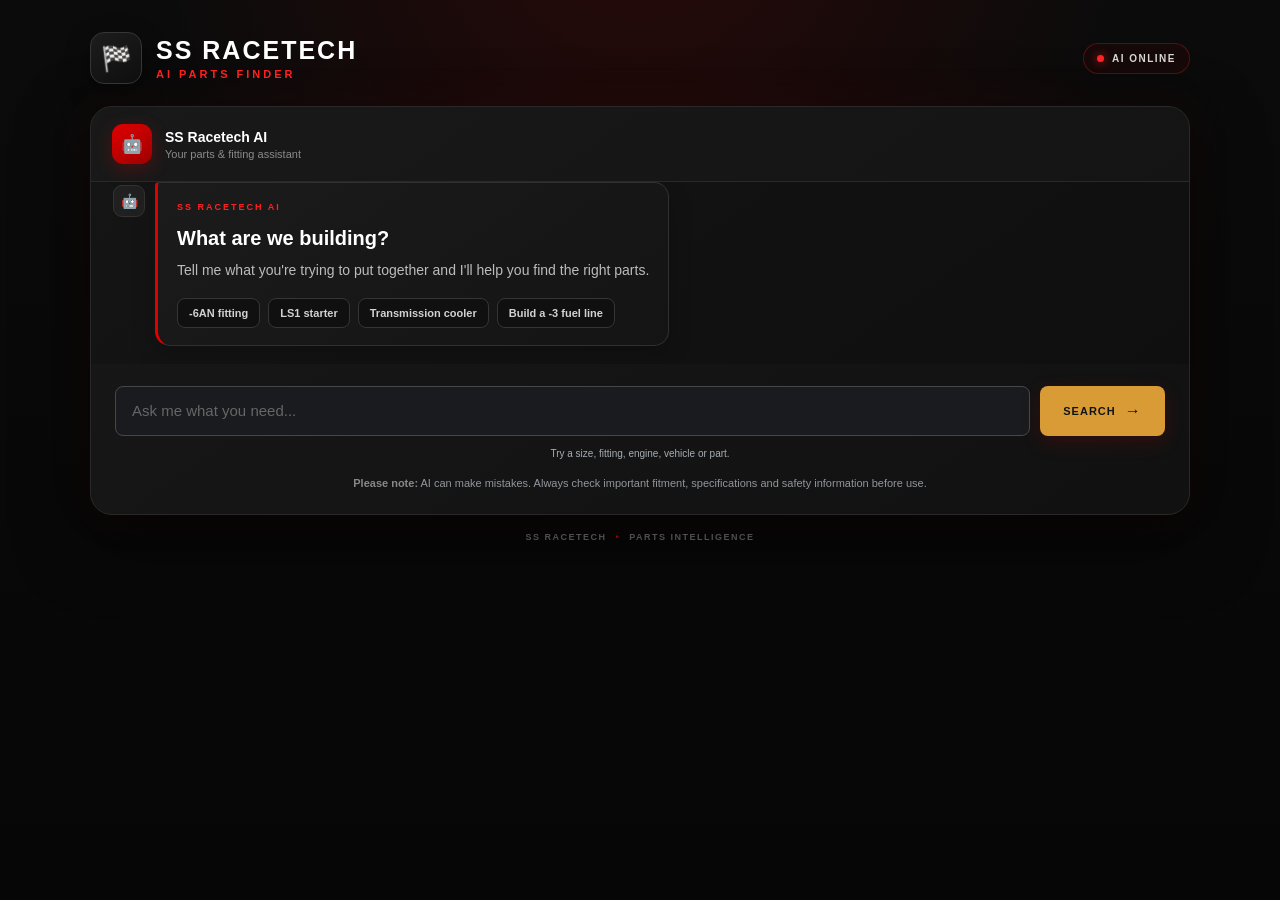
<file: index.html>
﻿<!DOCTYPE html>
<html lang="en">

<head>

    <meta charset="UTF-8">
    <meta
        name="viewport"
        content="width=device-width, initial-scale=1.0"
    >

    <title>SS Racetech AI Parts Finder</title>

    <link rel="stylesheet" href="style.css">

</head>


<body>

    <main class="app-shell">


        <!-- ================================= -->
        <!-- HEADER -->
        <!-- ================================= -->

        <header class="app-header">

            <div class="brand">

                <div class="brand-mark">
                    &#127937;
                </div>

                <div>

                    <div class="brand-name">
                        SS RACETECH
                    </div>

                    <div class="brand-subtitle">
                        AI PARTS FINDER
                    </div>

                </div>

            </div>


            <div class="ai-status">

                <span class="status-dot"></span>

                <span>
                    AI ONLINE
                </span>

            </div>

        </header>


        <!-- ================================= -->
        <!-- CHAT PANEL -->
        <!-- ================================= -->

        <section class="chat-panel">


            <!-- CHAT HEADER -->

            <div class="chat-header">

                <div class="assistant-avatar">
                    &#129302;
                </div>

                <div class="assistant-info">

                    <strong>
                        SS Racetech AI
                    </strong>

                    <span>
                        Your parts & fitting assistant
                    </span>

                </div>

            </div>


            <!-- ================================= -->
            <!-- MESSAGES -->
            <!-- ================================= -->

            <div id="messages" class="messages">


                <!-- WELCOME MESSAGE -->

                <div class="message-row bot-row">

                    <div class="bot-avatar">
                        &#129302;
                    </div>

                    <div class="bot message-bubble">

                        <div class="message-label">
                            SS RACETECH AI
                        </div>

                        <div class="welcome-title">
                            What are we building?
                        </div>

                        <p>
                            Tell me what you're trying to put
                            together and I'll help you find the
                            right parts.
                        </p>

                        <div class="quick-prompts">

                            <button
                                type="button"
                                onclick="quickAsk('I need a -6AN fitting')"
                            >
                                -6AN fitting
                            </button>

                            <button
                                type="button"
                                onclick="quickAsk('LS1 starter motor')"
                            >
                                LS1 starter
                            </button>

                            <button
                                type="button"
                                onclick="quickAsk('Transmission cooler')"
                            >
                                Transmission cooler
                            </button>

                            <button
                                type="button"
                                onclick="quickAsk('What do I need to put a -3 fuel line together?')"
                            >
                                Build a -3 fuel line
                            </button>

                        </div>

                    </div>

                </div>


            </div>


            <!-- ================================= -->
            <!-- INPUT -->
            <!-- ================================= -->

            <div class="input-section">

                <div class="input-wrapper">

                    <input
                        type="text"
                        id="userInput"
                        autocomplete="off"
                        placeholder="Ask me what you need..."
                    >

                    <button
                        id="sendBtn"
                        type="button"
                        onclick="sendMessage()"
                    >
                        <span>SEARCH</span>
                        <span class="send-arrow">&#8594;</span>
                    </button>

                </div>

                <div class="input-hint">
                    Try a size, fitting, engine, vehicle or part.
                </div>

                <div class="ai-disclaimer">
                    <strong>Please note:</strong>
                    AI can make mistakes. Always check important fitment,
                    specifications and safety information before use.
                </div>

            </div>


        </section>


        <!-- ================================= -->
        <!-- FOOTER -->
        <!-- ================================= -->

        <footer class="app-footer">

            <span>
                SS RACETECH
            </span>

            <span class="footer-divider">
                •
            </span>

            <span>
                PARTS INTELLIGENCE
            </span>

        </footer>


    </main>


    <!-- ====================================== -->
    <!-- PRODUCT DATABASE -->
    <!-- ====================================== -->

    <script src="engine/loader.js"></script>


    <!-- ====================================== -->
    <!-- V6 SEARCH ENGINE -->
    <!-- ====================================== -->

    <script src="engine/script-v6.js?v=20260910"></script>


    <!-- ====================================== -->
    <!-- QUICK PROMPTS -->
    <!-- ====================================== -->

    <script>

        function quickAsk(query) {

            const input =
                document.getElementById(
                    "userInput"
                );

            if (!input) {
                return;
            }

            input.value = query;

            sendMessage();

        }


        // ENTER KEY

        document.addEventListener(
            "DOMContentLoaded",
            function () {

                const input =
                    document.getElementById(
                        "userInput"
                    );

                if (!input) {
                    return;
                }

                input.addEventListener(
                    "keydown",
                    function (event) {

                        if (
                            event.key === "Enter"
                        ) {

                            event.preventDefault();

                            sendMessage();

                        }

                    }
                );

            }
        );

    </script>


</body>

</html>
</file>
<file: style.css>
/* =========================================================
   SS RACETECH AI PARTS FINDER
   DARK MOTORSPORT UI
========================================================= */


* {

    margin: 0;
    padding: 0;

    box-sizing: border-box;

}


:root {

    --bg: #080808;
    --panel: #111111;
    --panel-light: #171717;
    --panel-hover: #1c1c1c;

    --red: #e00000;
    --red-bright: #ff2020;
    --red-dark: #9e0000;

    --white: #ffffff;
    --text: #eeeeee;
    --muted: #8b8b8b;
    --muted-light: #b5b5b5;

    --border: #292929;
    --border-light: #363636;

}


html {

    background: var(--bg);

}


body {

    min-height: 100vh;

    background:
        radial-gradient(
            circle at 50% -10%,
            rgba(220, 0, 0, 0.14),
            transparent 42%
        ),
        linear-gradient(
            180deg,
            #0b0b0b 0%,
            #060606 100%
        );

    color: var(--text);

    font-family:
        Arial,
        Helvetica,
        sans-serif;

}


/* =========================================================
   APP
========================================================= */


.app-shell {

    width: min(
        1100px,
        calc(100% - 32px)
    );

    margin: 0 auto;

    padding:
        32px
        0
        24px;

}


/* =========================================================
   HEADER
========================================================= */


.app-header {

    display: flex;

    align-items: center;

    justify-content: space-between;

    margin-bottom: 22px;

}


.brand {

    display: flex;

    align-items: center;

    gap: 14px;

}


.brand-mark {

    width: 52px;
    height: 52px;

    display: flex;

    align-items: center;
    justify-content: center;

    background:
        linear-gradient(
            145deg,
            #1d1d1d,
            #0e0e0e
        );

    border:
        1px solid
        var(--border-light);

    border-radius: 14px;

    font-size: 25px;

    box-shadow:
        0 8px 25px
        rgba(0, 0, 0, 0.35);

}


.brand-name {

    font-size: 25px;

    font-weight: 900;

    letter-spacing: 2px;

    color: var(--white);

}


.brand-subtitle {

    margin-top: 3px;

    color: var(--red-bright);

    font-size: 11px;

    font-weight: 800;

    letter-spacing: 3px;

}


.ai-status {

    display: flex;

    align-items: center;

    gap: 8px;

    padding:
        9px
        13px;

    border:
        1px solid
        rgba(255, 30, 30, 0.28);

    border-radius: 999px;

    background:
        rgba(130, 0, 0, 0.10);

    color: #d6d6d6;

    font-size: 10px;

    font-weight: 800;

    letter-spacing: 1.5px;

}


.status-dot {

    width: 7px;
    height: 7px;

    border-radius: 50%;

    background: #ff2424;

    box-shadow:
        0 0 10px
        rgba(255, 30, 30, 0.8);

}


/* =========================================================
   CHAT PANEL
========================================================= */


.chat-panel {

    overflow: hidden;

    background:
        linear-gradient(
            145deg,
            #151515,
            #0e0e0e
        );

    border:
        1px solid
        var(--border);

    border-radius: 22px;

    box-shadow:

        0 25px 70px
        rgba(0, 0, 0, 0.55),

        0 0 50px
        rgba(210, 0, 0, 0.07);

}


/* =========================================================
   CHAT HEADER
========================================================= */


.chat-header {

    display: flex;

    align-items: center;

    gap: 13px;

    padding:
        17px
        21px;

    border-bottom:
        1px solid
        var(--border);

    background:
        rgba(255, 255, 255, 0.015);

}


.assistant-avatar {

    width: 40px;
    height: 40px;

    display: flex;

    align-items: center;
    justify-content: center;

    border-radius: 11px;

    background:
        linear-gradient(
            145deg,
            var(--red),
            var(--red-dark)
        );

    box-shadow:
        0 5px 18px
        rgba(220, 0, 0, 0.25);

    font-size: 18px;

}


.assistant-info {

    display: flex;

    flex-direction: column;

    gap: 3px;

}


.assistant-info strong {

    color: var(--white);

    font-size: 14px;

}


.assistant-info span {

    color: var(--muted);

    font-size: 11px;

}


/* =========================================================
   MESSAGE AREA
========================================================= */


.messages {

    height: 430px;

    overflow-y: auto;

    padding:
        25px;

    scroll-behavior: smooth;

}


.messages::-webkit-scrollbar {

    width: 7px;

}


.messages::-webkit-scrollbar-track {

    background: transparent;

}


.messages::-webkit-scrollbar-thumb {

    background: #303030;

    border-radius: 20px;

}


.messages::-webkit-scrollbar-thumb:hover {

    background: #444;

}


/* =========================================================
   MESSAGE ROWS
========================================================= */


.message-row {

    display: flex;

    gap: 10px;

    margin-bottom: 18px;

}


.bot-row {

    justify-content: flex-start;

}


.bot-avatar {

    flex:
        0 0 32px;

    width: 32px;
    height: 32px;

    display: flex;

    align-items: center;
    justify-content: center;

    margin-top: 3px;

    border-radius: 9px;

    background: #202020;

    border:
        1px solid
        #333;

    font-size: 14px;

}


/* =========================================================
   BOT MESSAGE
========================================================= */


.bot {

    max-width: 760px;

}


.message-bubble {

    background:
        linear-gradient(
            145deg,
            #1b1b1b,
            #141414
        );

    border:
        1px solid
        #303030;

    border-left:
        3px solid
        var(--red);

    border-radius:
        4px
        15px
        15px
        15px;

    padding:
        17px
        19px;

    line-height: 1.6;

    box-shadow:
        0 8px 25px
        rgba(0, 0, 0, 0.20);

}


.message-label {

    margin-bottom: 8px;

    color: var(--red-bright);

    font-size: 9px;

    font-weight: 900;

    letter-spacing: 2px;

}


.welcome-title {

    margin-bottom: 5px;

    color: var(--white);

    font-size: 20px;

    font-weight: 800;

}


.message-bubble p {

    margin: 0;

    color: #bcbcbc;

    text-align: left;

    font-size: 14px;

}


/* =========================================================
   QUICK PROMPTS
========================================================= */


.quick-prompts {

    display: flex;

    flex-wrap: wrap;

    gap: 8px;

    margin-top: 16px;

}


.quick-prompts button {

    padding:
        8px
        11px;

    background: #101010;

    color: #d2d2d2;

    border:
        1px solid
        #353535;

    border-radius: 8px;

    font-size: 11px;

    font-weight: 700;

    cursor: pointer;

    transition:
        background .2s ease,
        border-color .2s ease,
        transform .2s ease;

}


.quick-prompts button:hover {

    background: #1c1c1c;

    border-color:
        var(--red);

    color: white;

    transform:
        translateY(-1px);

}


/* =========================================================
   USER MESSAGE
========================================================= */


.user {

    width: fit-content;

    max-width: 75%;

    margin-left: auto;
    margin-bottom: 18px;

    padding:
        12px
        16px;

    background:
        linear-gradient(
            145deg,
            #d90000,
            #a50000
        );

    color: white;

    border-radius:
        15px
        4px
        15px
        15px;

    font-size: 14px;

    line-height: 1.5;

    box-shadow:
        0 7px 20px
        rgba(190, 0, 0, 0.16);

}


/* =========================================================
   AI SUMMARY
========================================================= */


.ai-summary {

    background:
        linear-gradient(
            145deg,
            #191919,
            #111111
        );

    border:
        1px solid
        #333;

    border-left:
        3px solid
        var(--red);

    border-radius:
        4px
        15px
        15px
        15px;

    padding:
        18px
        20px;

    margin-bottom: 16px;

    box-shadow:
        0 8px 25px
        rgba(0, 0, 0, 0.20);

    line-height: 1.65;

}


.ai-summary strong {

    color: white;

    font-size: 16px;

}


.ai-summary p {

    margin:
        9px 0;

    color: #bdbdbd;

    text-align: left;

    font-size: 13px;

}


.ai-summary .highlight {

    color:
        var(--red-bright);

    font-weight: 800;

}


/* =========================================================
   PRODUCT CARDS
========================================================= */


.product-card {

    position: relative;

    background:
        linear-gradient(
            145deg,
            #171717,
            #0d0d0d
        );

    border:
        1px solid
        #2c2c2c;

    border-radius: 16px;

    padding: 20px;

    margin:
        13px 0;

    text-align: center;

    box-shadow:
        0 10px 30px
        rgba(0, 0, 0, 0.25);

    transition:
        transform .2s ease,
        border-color .2s ease,
        box-shadow .2s ease;

}


.product-card:hover {

    transform:
        translateY(-2px);

    border-color:
        rgba(255, 25, 25, 0.65);

    box-shadow:
        0 15px 35px
        rgba(0, 0, 0, 0.35),

        0 0 25px
        rgba(220, 0, 0, 0.08);

}


.product-card img {

    display: block;

    width: 100%;

    max-width: 260px;

    height: 210px;

    object-fit: contain;

    margin:
        0 auto 16px;

    border-radius: 10px;

}


.product-card strong {

    display: inline-block;

    color: white;

    font-size: 16px;

    line-height: 1.45;

}


.product-card small {

    display: inline-block;

    margin-top: 7px;

    color: #777;

    font-size: 10px;

    letter-spacing: .4px;

}


/* =========================================================
   BEST MATCH
========================================================= */


.best-match {

    display: inline-block;

    margin-bottom: 14px;

    padding:
        6px
        10px;

    background:
        rgba(220, 0, 0, 0.10);

    border:
        1px solid
        rgba(255, 30, 30, 0.35);

    border-radius: 999px;

    color:
        var(--red-bright);

    font-size: 9px;

    font-weight: 900;

    letter-spacing: 1.5px;

}


/* =========================================================
   PRODUCT BUTTON
========================================================= */


.product-button {

    display: inline-flex;

    align-items: center;
    justify-content: center;

    gap: 8px;

    margin-top: 17px;

    padding:
        11px
        20px;

    background:
        linear-gradient(
            145deg,
            #df0000,
            #aa0000
        );

    color: white;

    border-radius: 8px;

    text-decoration: none;

    font-size: 11px;

    font-weight: 900;

    letter-spacing: .8px;

    box-shadow:
        0 6px 18px
        rgba(200, 0, 0, 0.18);

    transition:
        transform .2s ease,
        box-shadow .2s ease,
        background .2s ease;

}


.product-button:hover {

    transform:
        translateY(-1px);

    background:
        linear-gradient(
            145deg,
            #ff2020,
            #c00000
        );

    box-shadow:
        0 8px 22px
        rgba(220, 0, 0, 0.28);

}


/* =========================================================
   INPUT
========================================================= */


.input-section {

    padding:
        17px
        21px
        20px;

    border-top:
        1px solid
        var(--border);

    background:
        rgba(255, 255, 255, 0.012);

}


.input-wrapper {

    display: flex;

    gap: 10px;

}


input {

    flex: 1;

    min-width: 0;

    padding:
        14px
        16px;

    background: #0b0b0b;

    color: white;

    border:
        1px solid
        #343434;

    border-radius: 10px;

    outline: none;

    font-family: inherit;

    font-size: 14px;

    transition:
        border-color .2s ease,
        box-shadow .2s ease;

}


input::placeholder {

    color: #666;

}


input:focus {

    border-color:
        rgba(255, 25, 25, 0.65);

    box-shadow:
        0 0 0 3px
        rgba(220, 0, 0, 0.07);

}


#sendBtn {

    display: flex;

    align-items: center;
    justify-content: center;

    gap: 9px;

    min-width: 125px;

    padding:
        0
        19px;

    background:
        linear-gradient(
            145deg,
            #e00000,
            #a90000
        );

    color: white;

    border: none;

    border-radius: 10px;

    cursor: pointer;

    font-size: 11px;

    font-weight: 900;

    letter-spacing: 1px;

    box-shadow:
        0 6px 20px
        rgba(200, 0, 0, 0.18);

    transition:
        transform .2s ease,
        background .2s ease,
        box-shadow .2s ease;

}


#sendBtn:hover {

    transform:
        translateY(-1px);

    background:
        linear-gradient(
            145deg,
            #ff2020,
            #c00000
        );

    box-shadow:
        0 9px 25px
        rgba(220, 0, 0, 0.27);

}


.send-arrow {

    font-size: 16px;

}


.input-hint {

    margin-top: 8px;

    color: #555;

    font-size: 10px;

    text-align: center;

}


.ai-disclaimer {

    margin-top: 10px;

    color: #666;

    font-size: 9px;

    line-height: 1.5;

    text-align: center;

}

.ai-disclaimer strong {

    color: #888;

    font-weight: 700;

}


/* =========================================================
   FOOTER
========================================================= */


/* =========================================================
   FOOTER
========================================================= */


.app-footer {

    display: flex;

    justify-content: center;

    align-items: center;

    gap: 9px;

    margin-top: 17px;

    color: #4f4f4f;

    font-size: 9px;

    font-weight: 800;

    letter-spacing: 1.5px;

}


.footer-divider {

    color:
        var(--red-dark);

}


/* =========================================================
   MOBILE
========================================================= */


@media (
    max-width: 700px
) {

    .app-shell {

        width:
            calc(100% - 18px);

        padding-top: 15px;

    }


    .app-header {

        margin-bottom: 14px;

    }


    .brand-mark {

        width: 44px;
        height: 44px;

        font-size: 21px;

    }


    .brand-name {

        font-size: 20px;

        letter-spacing: 1.5px;

    }


    .brand-subtitle {

        font-size: 9px;

        letter-spacing: 2px;

    }


    .ai-status {

        padding:
            7px
            9px;

        font-size: 8px;

    }


    .chat-panel {

        border-radius: 17px;

    }


    .messages {

        height: 58vh;

        min-height: 420px;

        padding:
            16px;

    }


    .input-section {

        padding:
            13px;

    }


    .input-wrapper {

        gap: 7px;

    }


    #sendBtn {

        min-width: 92px;

        padding:
            0
            13px;

    }


    .user {

        max-width: 88%;

    }


    .product-card {

        padding: 15px;

    }


    .product-card img {

        height: 175px;

    }


    .quick-prompts {

        gap: 6px;

    }

}


@media (
    max-width: 430px
) {

    .ai-status span:last-child {

        display: none;

    }


    .ai-status {

        border: none;

        background: transparent;

        padding: 4px;

    }


    .input-hint {

        display: none;

    }


    #sendBtn span:first-child {

        display: none;

    }


    #sendBtn {

        min-width: 54px;

    }

}
/* SS Racetech V7 product results */
.v7-results {
    display: grid;
    gap: 12px;
    margin-top: 12px;
}

.v7-product {
    display: flex;
    align-items: flex-start;
    gap: 12px;
    padding: 12px;
    border: 1px solid #dedede;
    border-radius: 10px;
    background: #fff;
    color: #222;
}

.v7-product-image {
    width: 88px;
    height: 88px;
    object-fit: contain;
    flex: 0 0 88px;
    border-radius: 6px;
    background: #f7f7f7;
}

.v7-product-info {
    display: grid;
    gap: 6px;
    min-width: 0;
    overflow-wrap: anywhere;
}

.v7-product-info a {
    display: inline-block;
    margin-top: 4px;
    font-weight: 600;
}


/* =========================================
   SS RACETECH V7 - CLEAN SEARCH LAYOUT
   ========================================= */

/* Remove the empty welcome-message space */
.chat-panel .messages {
    height: auto;
    min-height: 0;
    max-height: 65vh;
    padding: 0 22px;
}

/* Give the search area a little breathing room */
.chat-panel .input-section {
    padding: 24px;
    border-top: 0;
}

/* Make the search field feel more premium */
.chat-panel #userInput {
    min-height: 50px;
    padding: 14px 16px;
    border: 1px solid #414448;
    border-radius: 9px;
    background: #191b1e;
    color: #ffffff;
    font-size: 15px;
}

.chat-panel #userInput:focus {
    border-color: #d99b36;
    outline: none;
    box-shadow: 0 0 0 2px rgb(217 155 54 / 16%);
}

/* Warm motorsport accent on the search button */
.chat-panel #sendBtn {
    min-height: 50px;
    border-radius: 9px;
}

/* Keep the search guidance tidy */
.chat-panel .input-hint {
    margin-top: 12px;
    color: #a8adb2;
    text-align: center;
}

/* Subtle, readable disclaimer */
.chat-panel .ai-disclaimer {
    margin-top: 16px;
    color: #92979c;
    font-size: 11px;
    line-height: 1.6;
}

@media (max-width: 600px) {
    .chat-panel .messages {
        padding: 0 14px;
    }

    .chat-panel .input-section {
        padding: 18px 14px;
    }
}

/* =========================================
   SS RACETECH V7 - MOTORSPORT HERO
   ========================================= */

.v7-hero {
    padding: 38px 28px 24px;
    border-bottom: 1px solid #303337;
    background:
        radial-gradient(
            ellipse at 90% 0%,
            rgba(217, 155, 54, 0.10),
            transparent 55%
        ),
        linear-gradient(135deg, #17191b, #101112);
}

.v7-hero-eyebrow {
    margin-bottom: 16px;
    color: #d99b36;
    font-size: 10px;
    font-weight: 800;
    letter-spacing: 2px;
}

.v7-hero h1 {
    margin: 0;
    color: #ffffff;
    font-size: clamp(26px, 4vw, 42px);
    font-weight: 900;
    line-height: 1.12;
    letter-spacing: -1px;
}

.v7-hero h1 span {
    display: block;
    margin-top: 5px;
    color: #d99b36;
}

.v7-hero p {
    margin: 16px 0 20px;
    color: #c1c5c9;
    font-size: 14px;
    line-height: 1.6;
}

.v7-category-line {
    color: #a5aaaf;
    font-size: 9px;
    font-weight: 700;
    line-height: 1.9;
    letter-spacing: 1px;
}

.v7-category-line span {
    padding: 0 5px;
    color: #d99b36;
}

.chat-panel .messages {
    height: auto;
    min-height: 0;
    max-height: 65vh;
    padding: 0 22px;
}

.chat-panel .input-section {
    padding: 22px 24px;
    border-top: 0;
}

.chat-panel #userInput {
    min-height: 50px;
    border-color: #45484b;
    border-radius: 8px;
    background: #191b1e;
    color: #ffffff;
}

.chat-panel #userInput:focus {
    border-color: #d99b36;
    outline: none;
    box-shadow: 0 0 0 2px rgb(217 155 54 / 16%);
}

.chat-panel #sendBtn {
    min-height: 50px;
    border-radius: 8px;
}

@media (max-width: 600px) {
    .v7-hero {
        padding: 28px 17px 20px;
    }

    .v7-hero p {
        font-size: 13px;
    }

    .chat-panel .messages {
        padding: 0 14px;
    }

    .chat-panel .input-section {
        padding: 18px 14px;
    }

    .v7-category-line {
        letter-spacing: 0.5px;
    }
}
/* V7 headline finishing touches */

.v7-hero h1 {
    max-width: 650px;
    line-height: 1.16;
}

.v7-hero h1 span {
    display: block;
    margin-top: 8px;
}

.v7-hero-eyebrow {
    text-transform: uppercase;
}

.chat-panel #sendBtn {
    background: #d99b36;
    border-color: #d99b36;
    color: #111315;
    font-weight: 800;
}

.chat-panel #sendBtn:hover {
    background: #edb653;
    border-color: #edb653;
}
</file>
